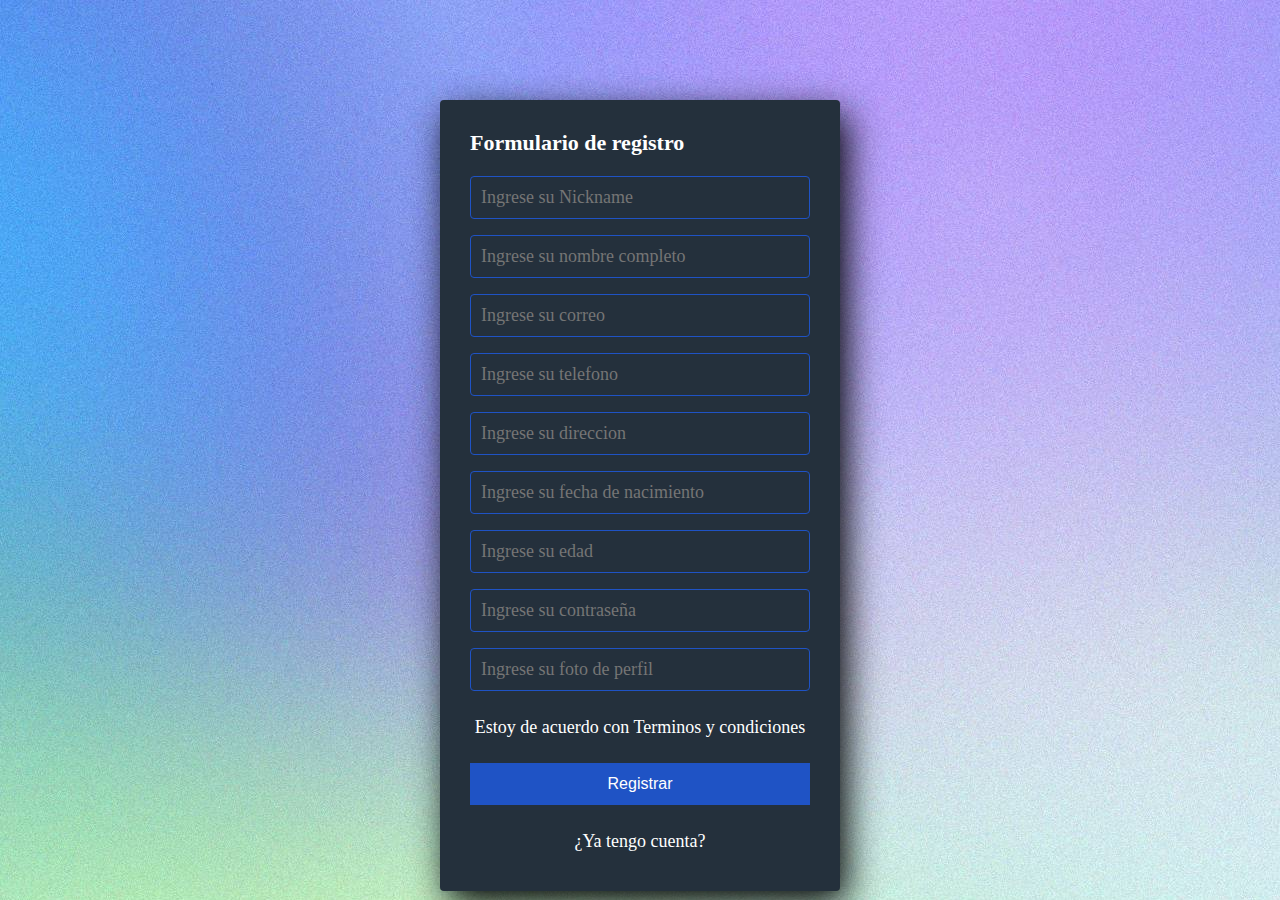
<file: Registro/index.html>
<!DOCTYPE html>
<html lang="en">
<head>
    <meta charset="UTF-8">
    <meta http-equiv="X-UA-Compatible" content="IE=edge">
    <meta name="viewport" content="width=device-width, initial-scale=1.0">
    <title>Formulario de registro</title>
    <link rel="stylesheet" type="text/css" href="style.css">
</head>
<body>
    <section class="form-register">
        <h4>Formulario de registro</h4>
        <input class="controls" type="text" name="Nickname" id="Nickname" placeholder="Ingrese su Nickname">
        <input class="controls"type="text" name="nombre" id="nombre" placeholder="Ingrese su nombre completo">
        <input class="controls"type="email" name="correo" id="correo" placeholder="Ingrese su correo">
        <input class="controls"type="text" name="telefono" id="telefono" placeholder="Ingrese su telefono">
        <input class="controls"type="text" name="direccion" id="direccion" placeholder="Ingrese su direccion">
        <input class="controls"type="text" name="fecha" id="fecha" placeholder="Ingrese su fecha de nacimiento">
        <input class="controls"type="text" name="edad" id="edad" placeholder="Ingrese su edad">
        <input class="controls"type="password" name="contraseña" id="contraseña" placeholder="Ingrese su contraseña">
        <input class="controls"type="text" name="foto" id="foto" placeholder="Ingrese su foto de perfil">
        <p>Estoy de acuerdo con <a href="#">Terminos y condiciones</a></p>
        <input class="botons" type="submit" value="Registrar">
        <p><a href="#">¿Ya tengo cuenta?</a></p>
    </section>   
</body>
</html>
</file>
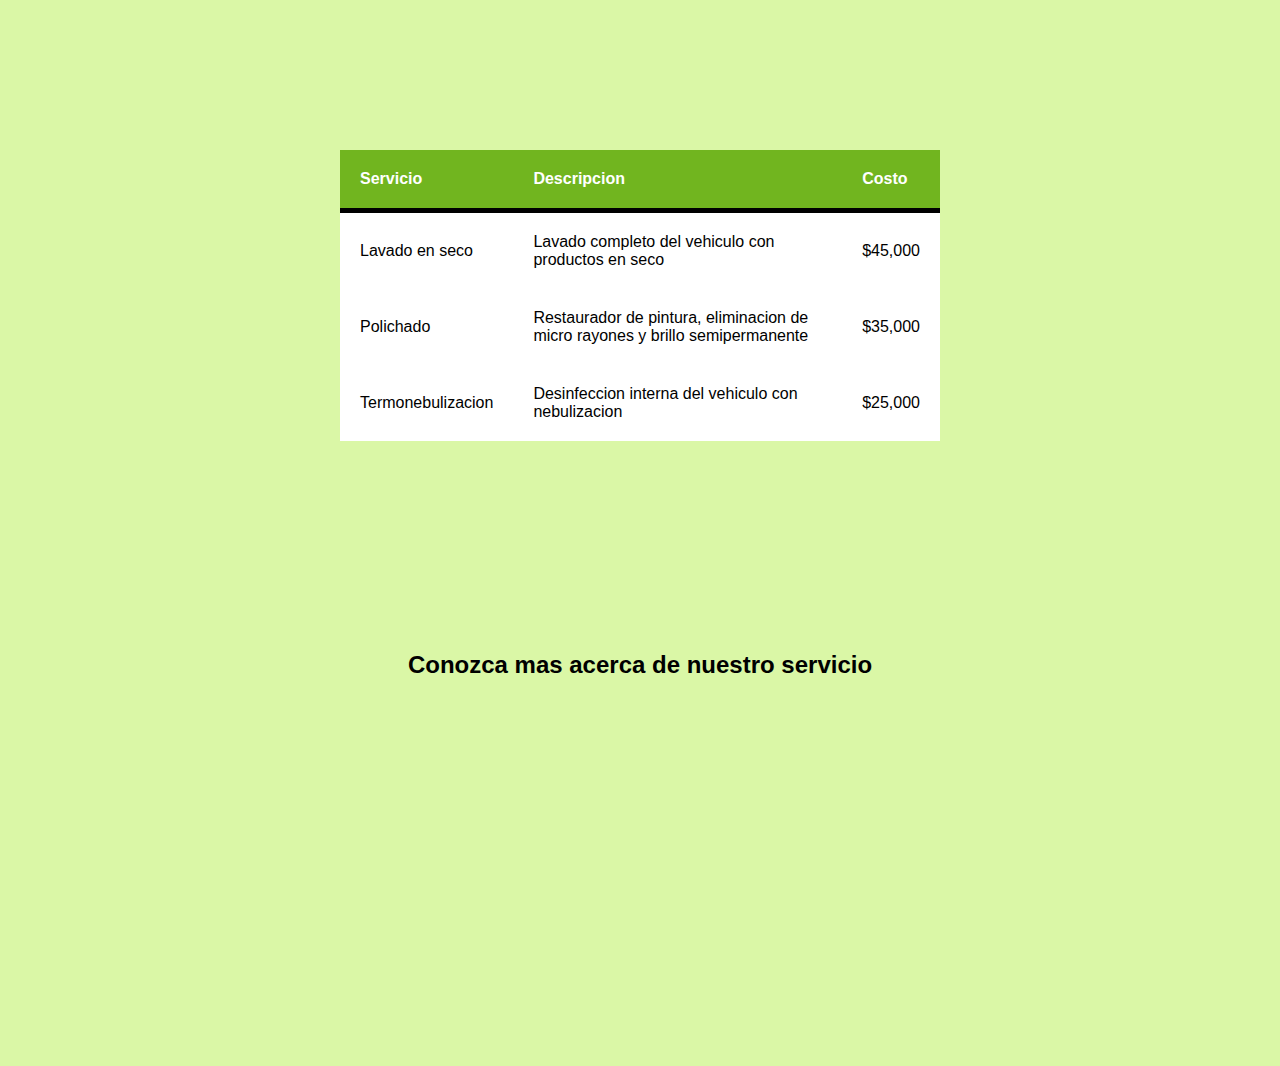
<file: Tabla/index.html>
<!DOCTYPE html>
<html lang="en">
<head>
    <meta charset="UTF-8">
    <meta http-equiv="X-UA-Compatible" content="IE=edge">
    <meta name="viewport" content="width=device-width, initial-scale=1.0">
    <title>Tabla de precios</title>
    <link rel="stylesheet" type="text/css" href="table.css">
</head>
<body>
    <div id="main">
        <table>
            <thead>
                <tr>
                    <th>Servicio</th><th>Descripcion</th><th>Costo</th>
                </tr>
            </thead>
            <tr>
                <td>Lavado en seco</td><td>Lavado completo del vehiculo con productos en seco</td><td>$45,000</td>
            </tr>
            <tr>
                <td>Polichado</td><td>Restaurador de pintura, eliminacion de micro rayones y brillo semipermanente</td><td>$35,000</td>
            </tr>
            <tr>
                <td>Termonebulizacion</td><td>Desinfeccion interna del vehiculo con nebulizacion</td><td>$25,000</td>
            </tr>
        </table>
    </div>

    <div class="frame"> 

        <h2>Conozca mas acerca de nuestro servicio</h2>

    <iframe width="560" height="315" src="https://www.youtube.com/embed/HLJXqO67HBk?start=1" title="YouTube video player" frameborder="0" allow="accelerometer; autoplay; clipboard-write; encrypted-media; gyroscope; picture-in-picture" allowfullscreen>

    </iframe>

     </div>

</body>
</html>
</file>
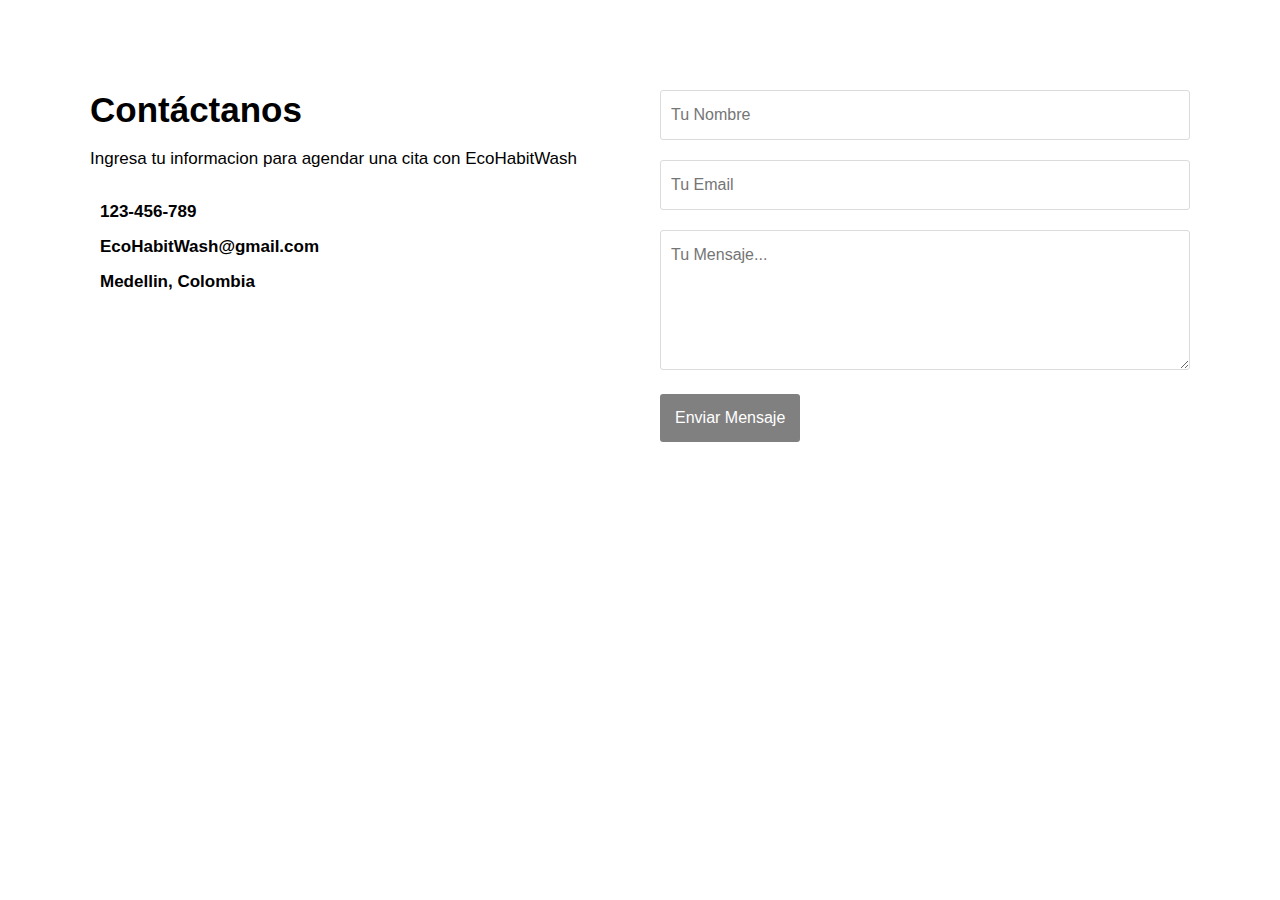
<file: Contactenos/index (1).html>
<!DOCTYPE html>
<html lang="en">
<head>
    <meta charset="UTF-8">
    <meta http-equiv="X-UA-Compatible" content="IE=edge">
    <meta name="viewport" content="width=device-width, initial-scale=1.0">
    <title>Contacto</title>
    <link rel="stylesheet" type="text/css" href="estilos.css">
</head>
<body>
    <div class="container-form">
        <div class="info-form">
            <h2>Contáctanos</h2>
            <p>Ingresa tu informacion para agendar una cita con EcoHabitWash</p>
            <a href="#"><i class="fa fa-phone"></i> 123-456-789</a>
            <a href="#"><i class="fa fa-envelope"></i> EcoHabitWash@gmail.com</a>
            <a href="#"><i class="fa fa-map-marked"></i> Medellin, Colombia</a>
        </div>
        <form action="#" autocomplete="off">
            <input type="text" name="nombre" placeholder="Tu Nombre" class="campo">
            <input type="emal" name="email" placeholder="Tu Email" class="campo">
            <textarea name="mensaje" placeholder="Tu Mensaje..."></textarea>
            <input type="submit" name="enviar" value="Enviar Mensaje" class="btn-enviar">
        </form>
    </div>
</body>
</html>
</file>
<file: Registro/style.css>
*{
    margin: 0;
    padding: 0;
    box-sizing: border-box;
}

body{
background-image: url(Fon.jpg);
}

.form-register{
    width: 400px;
    background: #24303c;
    padding: 30px;
    margin: auto;
    margin-top: 100px;
    border-radius: 4px;
    font-family: 'calibri';
    color: white;
    box-shadow: 7px 13px 37px #000;
}

.form-register h4{
    font-size: 22px;
    margin-bottom: 20px;
}

.controls {
    width: 100%;
    background: #24303c;
    padding: 10px;
    border-radius: 4px;
    margin-bottom: 16px;
    border: 1px solid #1f53c5;
    font-family: 'calibri';
    font-size: 18px;
    color: white;
}

.form-register p{
    height: 40px;
    text-align: center;
    font-size: 18px;
    line-height: 40px;
}

.form-register a{
    color: white;
    text-decoration: none;
}

.form-register a:hover{
    color: white;
    text-decoration: underline;
}

.form-register .botons{
    width: 100%;
    background: #1f53c5;
    border: none;
    padding: 12px;
    color: white;
    margin: 16px 0;
    font-size: 16px;
}
</file>
<file: Tabla/table.css>
body{
    background-color: #DAF7A6;
    font-family: Arial;
}

#main{
    margin: 150px auto;
    width: 600px;
}

table {
    background-color: white;
    text-align: left;
    border-collapse: collapse;
    width: 100%;
}

th, td{
    padding: 20px;
}

thead{
    background-color: #71B51F;
    border-bottom: solid 5px black;
    color: white;
}

tr:hover td{
    background-color:#436F0E;
    color: white;

}

.frame{

    width: 80%;
    height: auto;
    margin: auto;
    text-align: center;
    padding: 40px 0px;

}
</file>
<file: Contactenos/estilos.css>
*{
    margin: 0;
    padding: 0;
    box-sizing: border-box;
    font-family: 'Open Sans', sans-serif;
}
.container-form{
    width: 100%;
    max-width: 1100px;
    margin: auto;
    display: grid;
    grid-template-columns: repeat(2,1fr);
    grid-gap: 50px;
    margin-top: 90px;
}
.container-form h2{
    margin-bottom: 15px;
    font-size: 35px
}
.container-form p{
    font-size: 17px;
    line-height: 1.6;
    margin-bottom: 30px;
}
.container-form a{
    font-size: 17px;
    display: inline-block;
    text-decoration: none;
    width: 100%;
    margin-bottom: 15px;
    color: black;
    font-weight: 700;
}
.container-form a i{
    color: orange;
    margin-right: 10px;
}
.container-form form .campo, textarea{
    width: 100%;
    padding: 15px 10px;
    font-size: 16px;
    border: 1px solid #dbdbdb;
    margin-bottom: 20px;
    border-radius: 3px;
    outline: 0px;
}
.container-form form textarea{
    max-width: 530px;
    min-width: 530px;
    min-height: 140px;
    max-height: 150px;
}
.container-form .btn-enviar{
    padding: 15px;
    font-size: 16px;
    border: none;
    outline: 0px;
    background: gray;
    color: white;
    border-radius: 3px;
    cursor: pointer;
    transition: all 300ms ease;
}
.container-form .btn-enviar:hover{
    background: black;
}
</file>
